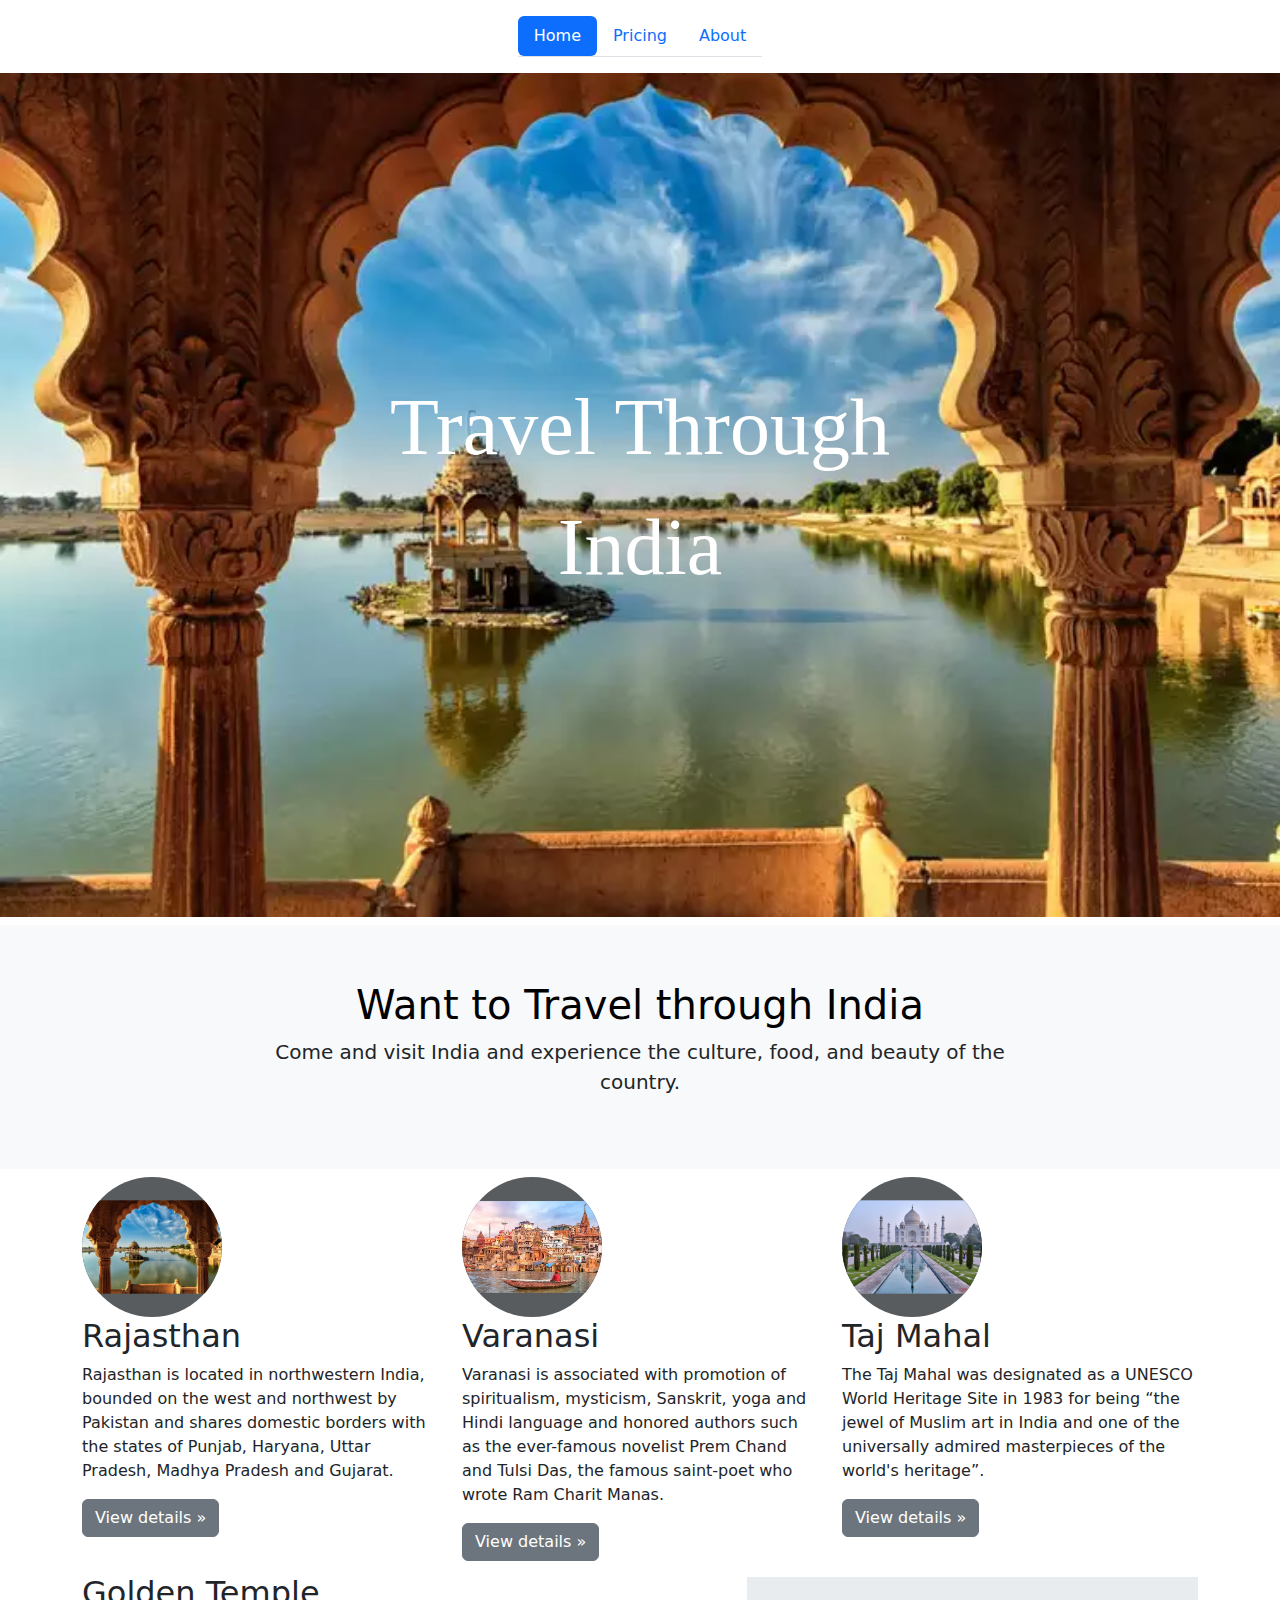
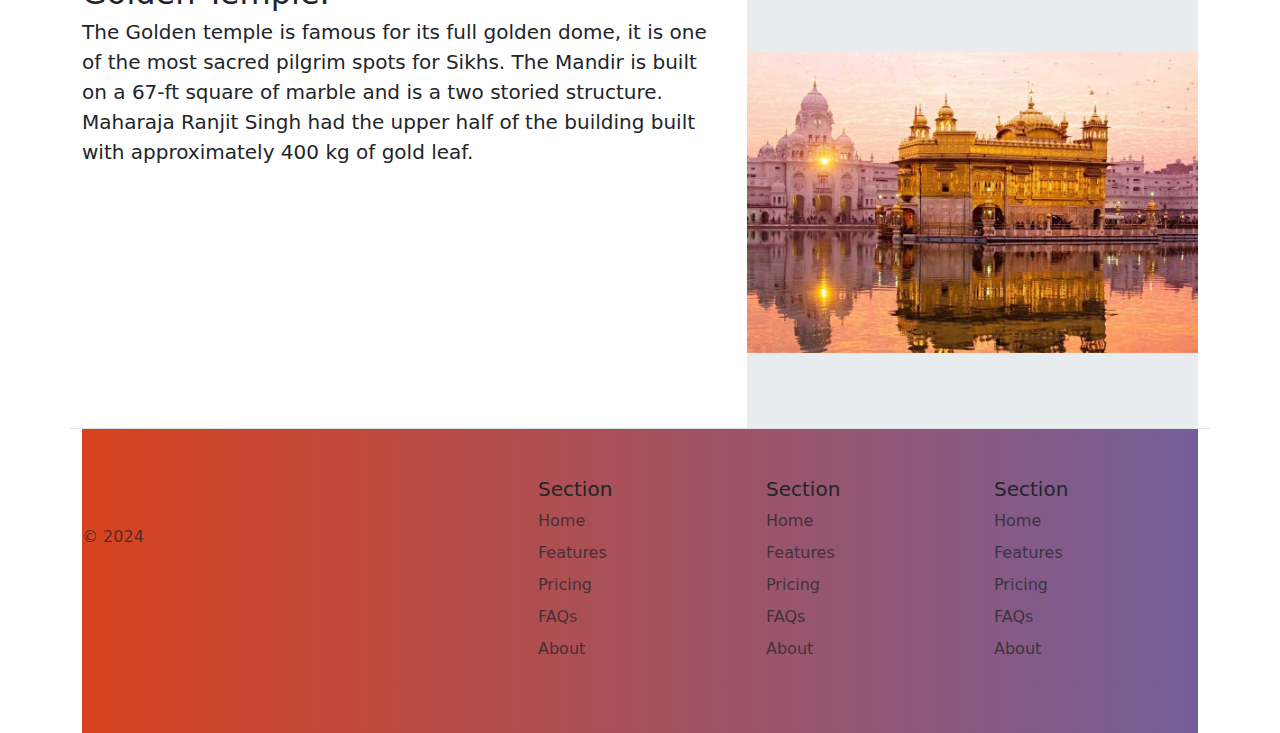
<file: index.html>
<!DOCTYPE html>
<html lang="en">
<head>
    <meta charset="UTF-8">
    <meta name="viewport" content="width=device-width, initial-scale=1.0">
    <title>Document</title>
    <link href="https://cdn.jsdelivr.net/npm/bootstrap@5.3.3/dist/css/bootstrap.min.css" rel="stylesheet" integrity="sha384-QWTKZyjpPEjISv5WaRU9OFeRpok6YctnYmDr5pNlyT2bRjXh0JMhjY6hW+ALEwIH" crossorigin="anonymous">
    <style>
        .nav-pills {
            border-bottom: 1px solid #dee2e6; /* Adjust the color and thickness as needed */
        }
    </style>
    <link rel="stylesheet" href="style.css">
</head>
<body>
    <div class="container">
        <header class="d-flex justify-content-center py-3">
          <ul class="nav nav-pills">
            <li class="nav-item"><a href="index.html" class="nav-link active" aria-current="page">Home</a></li>
            <li class="nav-item"><a href="pricing.html" class="nav-link">Pricing</a></li>
            <li class="nav-item"><a href="about.html" class="nav-link">About</a></li>
          </ul>
        </header>
      </div>
      <div id="background-container">
        <div id="text-container">
          <p>Travel Through India</p>
        </div>
      </div>


      <div class="my-2">
        <div class="p-5 text-center bg-body-tertiary">
          <div class="container py-2">
            <h1 class="text-body-emphasis">Want to Travel through India</h1>
            <p class="col-lg-8 mx-auto lead">
              Come and visit India and experience the culture, food, and beauty of the country.
            </p>
          </div>
        </div>
      </div>

      <div class="container marketing">

        <!-- Three columns of text below the carousel -->
        <div class="row">
          <div class="col-lg-4">
            <svg class="bd-placeholder-img rounded-circle" width="140" height="140" xmlns="http://www.w3.org/2000/svg" role="img" aria-label="Placeholder" preserveAspectRatio="xMidYMid slice" focusable="false"><title>Placeholder</title><rect width="100%" height="100%" fill="var(--bs-secondary-color)"></rect>
                <title>Your Image</title>
                <image xlink:href="image1.webp" width="100%" height="100%"></image>
            </svg>
            <h2 class="fw-normal">Rajasthan</h2>
            <p>Rajasthan is located in northwestern India, bounded on the west and northwest by Pakistan and shares domestic borders with the states of Punjab, Haryana, Uttar Pradesh, Madhya Pradesh and Gujarat.</p>
            <p><a class="btn btn-secondary" href="#">View details »</a></p>
          </div><!-- /.col-lg-4 -->
          <div class="col-lg-4">
            <svg class="bd-placeholder-img rounded-circle" width="140" height="140" xmlns="http://www.w3.org/2000/svg" role="img" aria-label="Placeholder" preserveAspectRatio="xMidYMid slice" focusable="false"><title>Placeholder</title><rect width="100%" height="100%" fill="var(--bs-secondary-color)"></rect>
                <title>Your Image</title>
                <image xlink:href="image2.webp" width="100%" height="100%"></image></svg>
            <h2 class="fw-normal">Varanasi</h2>
            <p>Varanasi is associated with promotion of spiritualism, mysticism, Sanskrit, yoga and Hindi language and honored authors such as the ever-famous novelist Prem Chand and Tulsi Das, the famous saint-poet who wrote Ram Charit Manas.
            </p>
            <p><a class="btn btn-secondary" href="#">View details »</a></p>
          </div><!-- /.col-lg-4 -->
          <div class="col-lg-4">
            <svg class="bd-placeholder-img rounded-circle" width="140" height="140" xmlns="http://www.w3.org/2000/svg" role="img" aria-label="Placeholder" preserveAspectRatio="xMidYMid slice" focusable="false"><title>Placeholder</title><rect width="100%" height="100%" fill="var(--bs-secondary-color)"></rect>
                <title>Your Image</title>
                <image xlink:href="image3.jpg" width="100%" height="100%"></image></svg>
            <h2 class="fw-normal">Taj Mahal</h2>
            <p>The Taj Mahal was designated as a UNESCO World Heritage Site in 1983 for being “the jewel of Muslim art in India and one of the universally admired masterpieces of the world's heritage”.</p>
            <p><a class="btn btn-secondary" href="#">View details »</a></p>
          </div><!-- /.col-lg-4 -->
        </div><!-- /.row -->
    
          

       <div class="row featurette">
        <div class="col-md-7">
          <h2 class="featurette-heading fw-normal lh-1">Golden Temple.</h2>
          <p class="lead">The Golden temple is famous for its full golden dome, it is one of the most sacred pilgrim spots for Sikhs. The Mandir is built on a 67-ft square of marble and is a two storied structure. Maharaja Ranjit Singh had the upper half of the building built with approximately 400 kg of gold leaf.</p>
        </div>
        <div class="col-md-5">
          <svg class="bd-placeholder-img bd-placeholder-img-lg featurette-image img-fluid mx-auto" width="500" height="500" xmlns="http://www.w3.org/2000/svg" role="img" aria-label="Placeholder: 500x500" preserveAspectRatio="xMidYMid slice" focusable="false"><title>Placeholder</title><rect width="100%" height="100%" fill="var(--bs-secondary-bg)"></rect><text x="50%" y="50%" fill="var(--bs-secondary-color)" dy=".3em">500x500</text>
            <image xlink:href="golden temple.jpg" width="100%" height="100%"></image>
          </svg>
        </div>
      </div>



      <div class="container-footer">
        <footer class="row row-cols-1 row-cols-sm-2 row-cols-md-5 py-5 my-0 ml-0 mr-5 border-top">
          <div class="col mb-3">
            <a href="/" class="d-flex align-items-center mb-3 link-body-emphasis text-decoration-none">
              <svg class="bi me-2" width="40" height="32"><use xlink:href="#bootstrap"></use></svg>
            </a>
            <p class="text-body-secondary">© 2024</p>
          </div>
      
          <div class="col mb-3">
      
          </div>
      
          <div class="col mb-3">
            <h5>Section</h5>
            <ul class="nav flex-column">
              <li class="nav-item mb-2"><a href="#" class="nav-link p-0 text-body-secondary">Home</a></li>
              <li class="nav-item mb-2"><a href="#" class="nav-link p-0 text-body-secondary">Features</a></li>
              <li class="nav-item mb-2"><a href="#" class="nav-link p-0 text-body-secondary">Pricing</a></li>
              <li class="nav-item mb-2"><a href="#" class="nav-link p-0 text-body-secondary">FAQs</a></li>
              <li class="nav-item mb-2"><a href="#" class="nav-link p-0 text-body-secondary">About</a></li>
            </ul>
          </div>
      
          <div class="col mb-3">
            <h5>Section</h5>
            <ul class="nav flex-column">
              <li class="nav-item mb-2"><a href="#" class="nav-link p-0 text-body-secondary">Home</a></li>
              <li class="nav-item mb-2"><a href="#" class="nav-link p-0 text-body-secondary">Features</a></li>
              <li class="nav-item mb-2"><a href="#" class="nav-link p-0 text-body-secondary">Pricing</a></li>
              <li class="nav-item mb-2"><a href="#" class="nav-link p-0 text-body-secondary">FAQs</a></li>
              <li class="nav-item mb-2"><a href="#" class="nav-link p-0 text-body-secondary">About</a></li>
            </ul>
          </div>
      
          <div class="col mb-3">
            <h5>Section</h5>
            <ul class="nav flex-column">
              <li class="nav-item mb-2"><a href="#" class="nav-link p-0 text-body-secondary">Home</a></li>
              <li class="nav-item mb-2"><a href="#" class="nav-link p-0 text-body-secondary">Features</a></li>
              <li class="nav-item mb-2"><a href="#" class="nav-link p-0 text-body-secondary">Pricing</a></li>
              <li class="nav-item mb-2"><a href="#" class="nav-link p-0 text-body-secondary">FAQs</a></li>
              <li class="nav-item mb-2"><a href="#" class="nav-link p-0 text-body-secondary">About</a></li>
            </ul>
          </div>
        </footer>
      </div>
</body>
</html>
</file>
<file: style.css>
#background-container {
  background-image: url('image1.webp');
  background-size: cover;
  background-position: center;
  height: calc(100vh - 56px);
  width: 100%;
  position: relative; /* Change to relative positioning */
}

#text-container {
  position: absolute;
  font-size: 80px;
  top: 50%;
  left: 50%;
  transform: translate(-50%, -50%);
  color: #ffffff;
  text-align: center;
  font-family: 'Times New Roman', Times, serif;
}

.image-text-container {
  max-width: 100%;
  margin: 0 auto;
}

.image-container{
  display: flex;
  justify-content: start;
  align-items: start;
}
.text-container {
  max-width: 300px;
  margin-left: 70rem;
}

.container-footer{
  background: linear-gradient(to right, #d8431e, #2575fc);
  background-size: 180% 180%;
}
</file>
